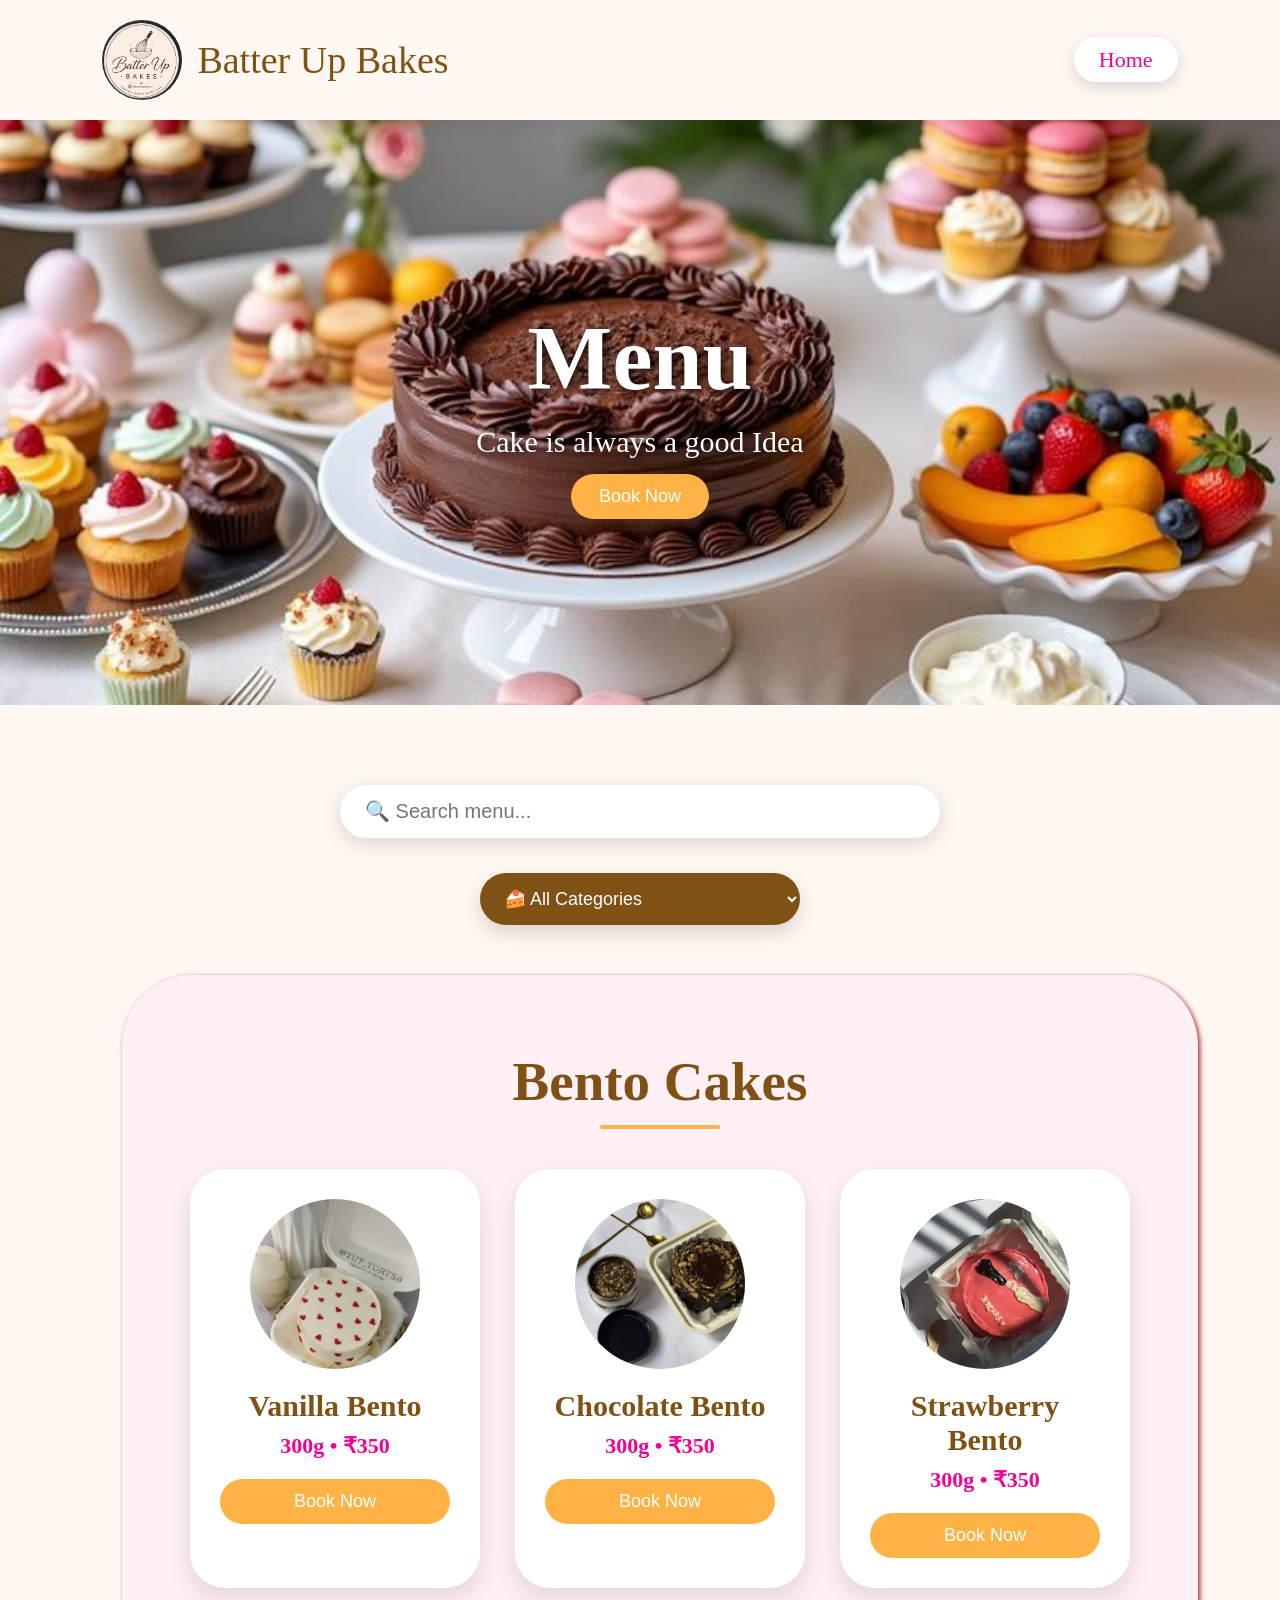
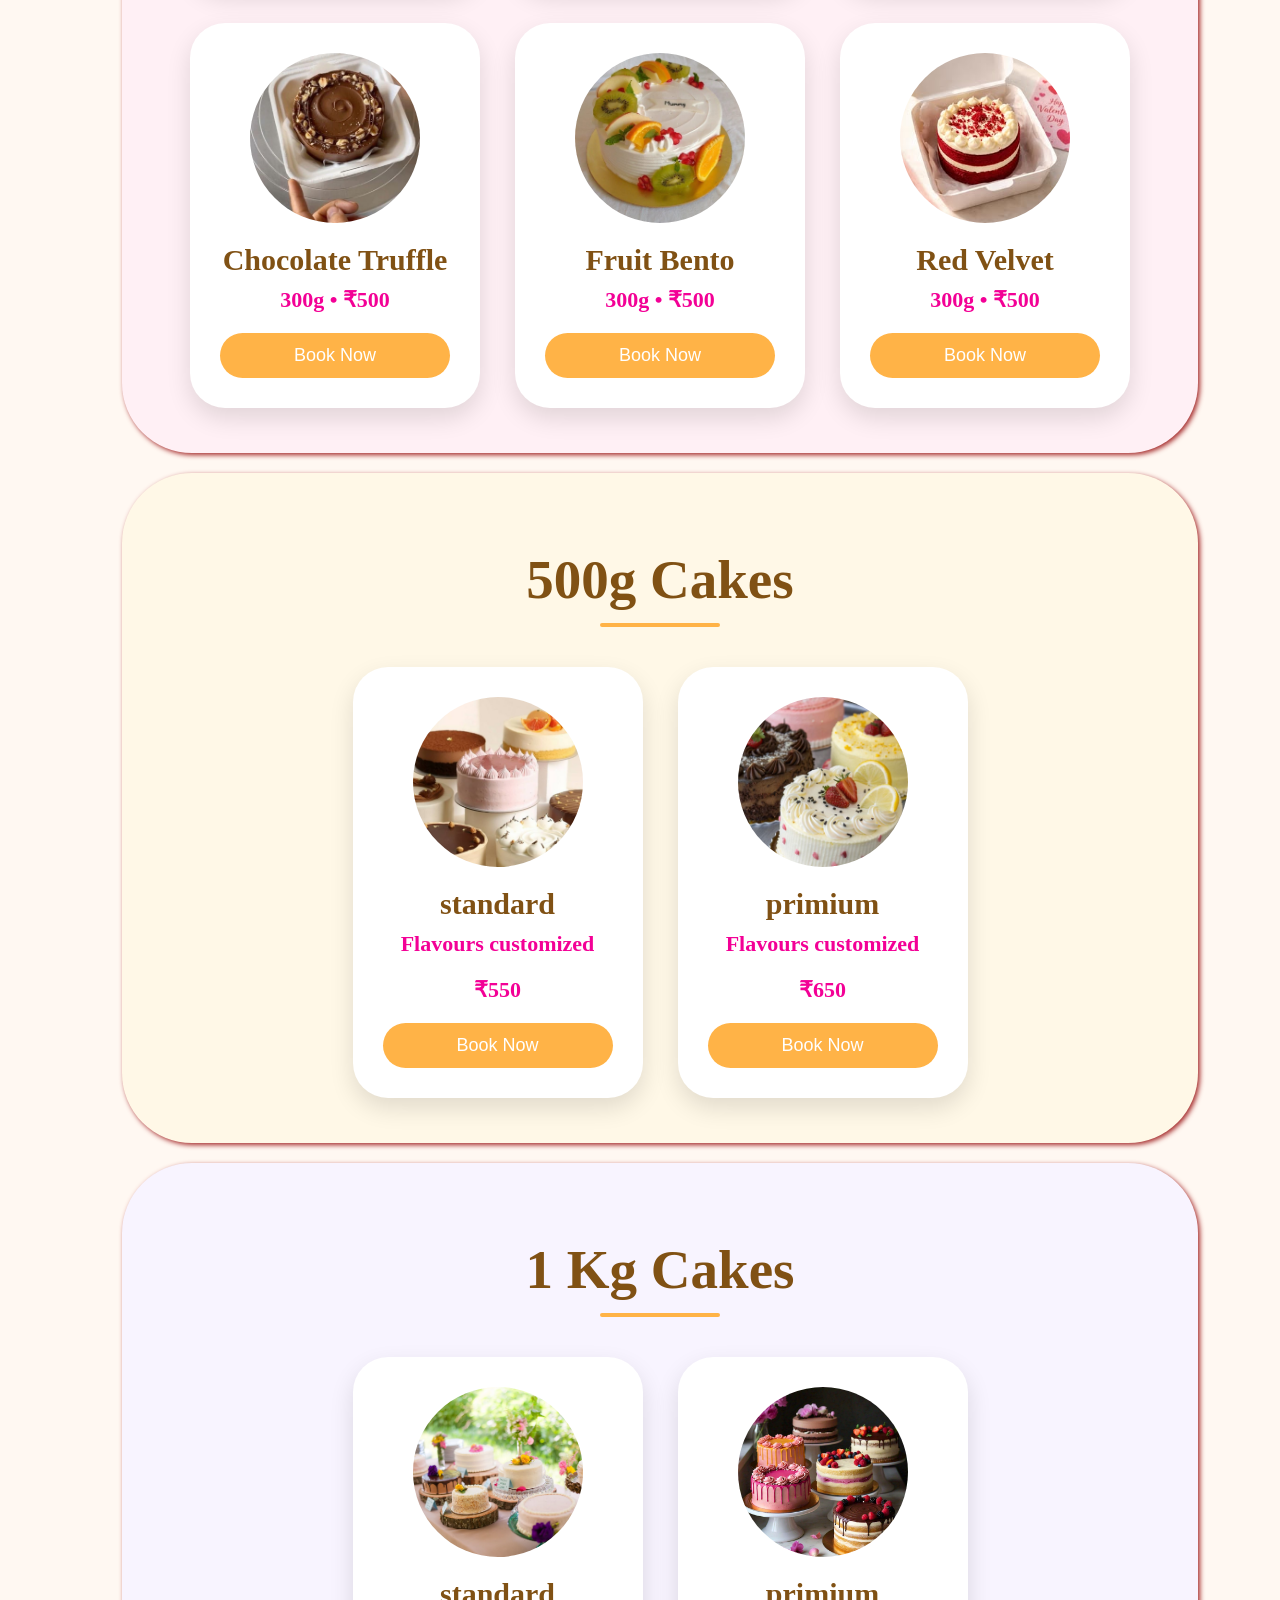
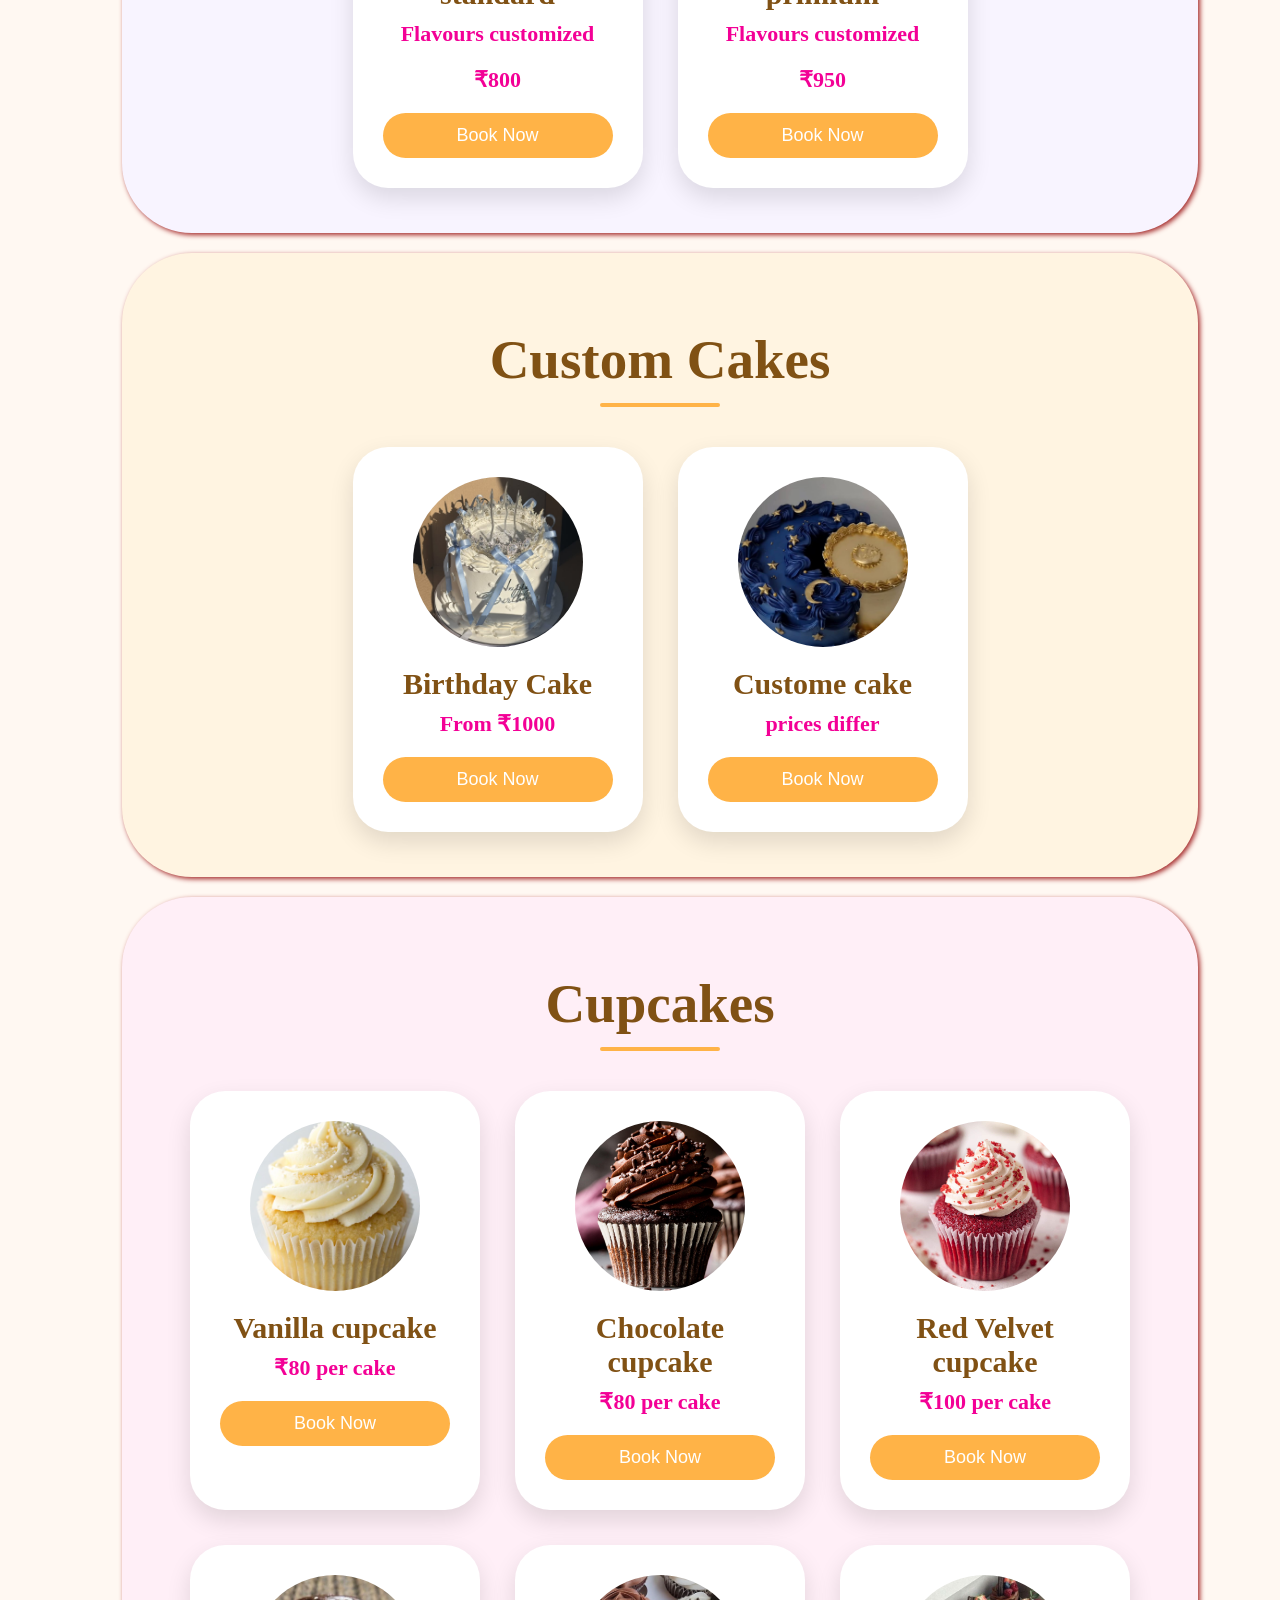
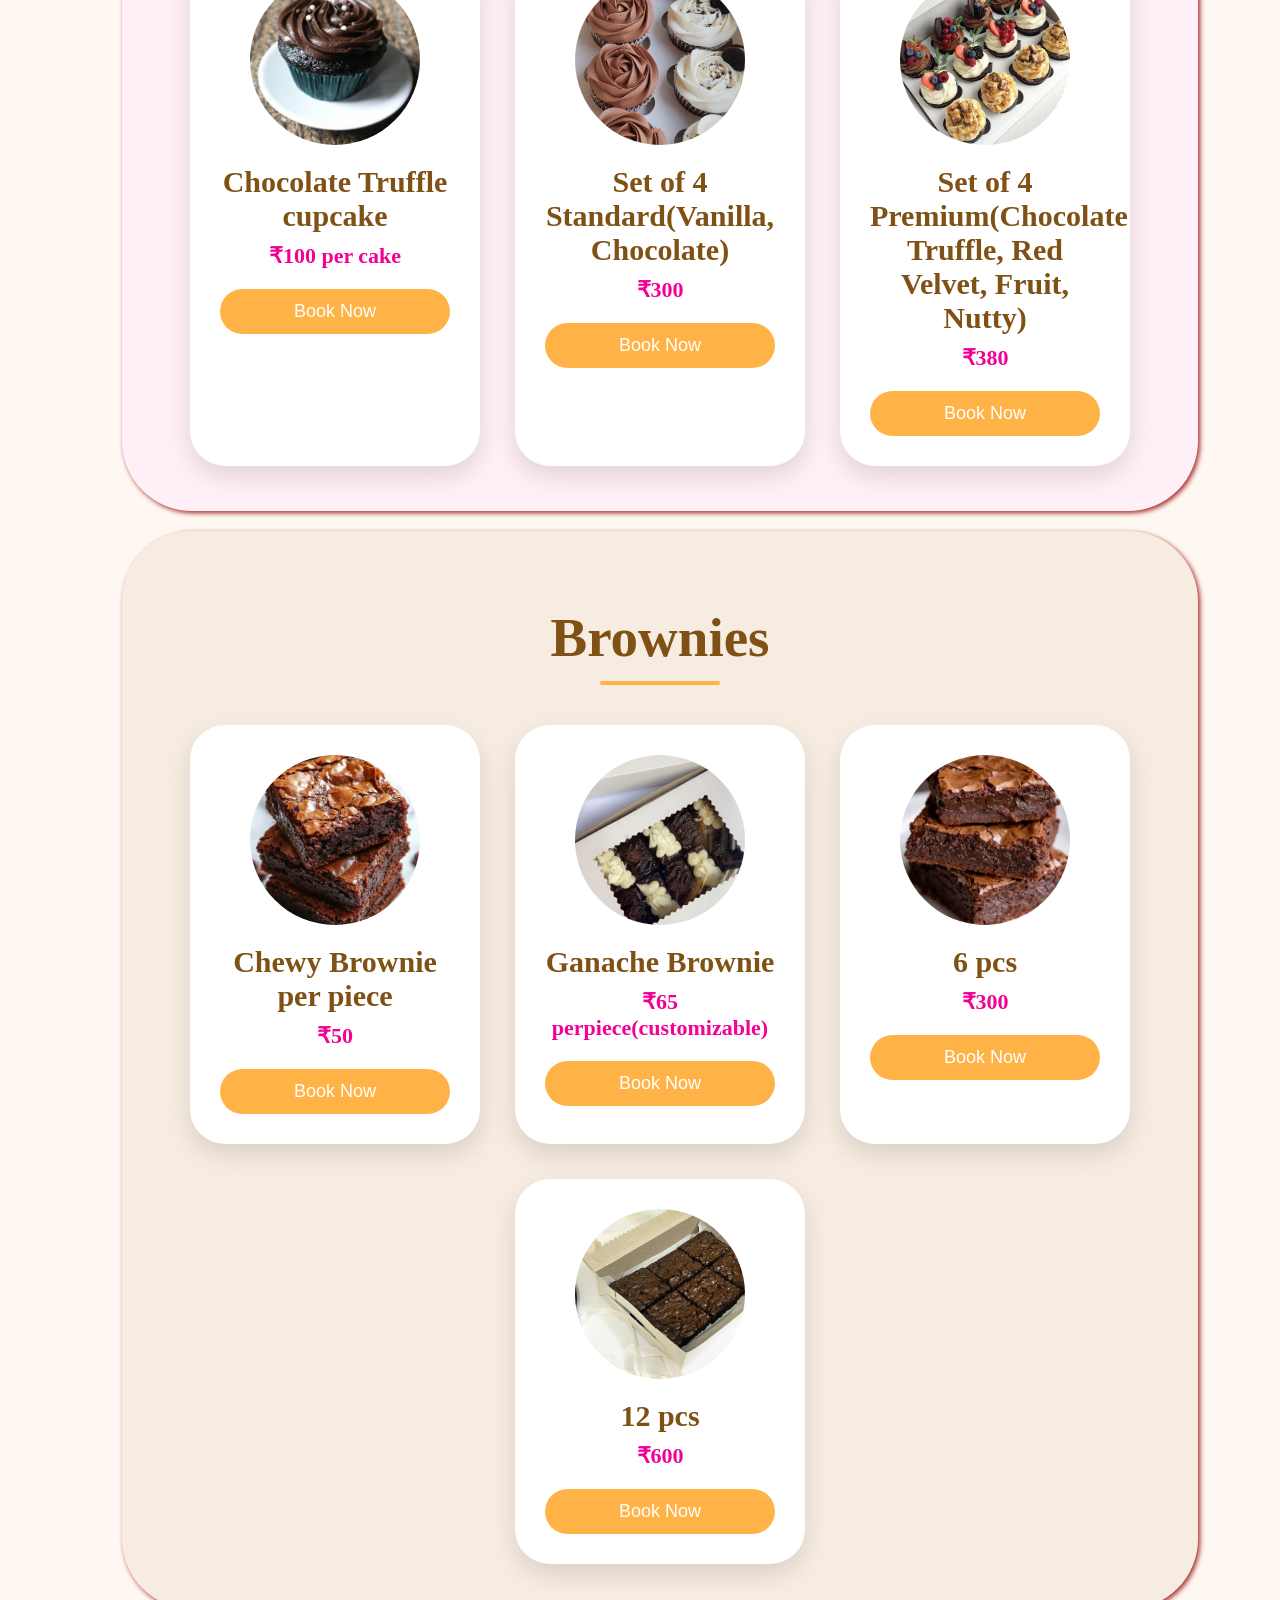
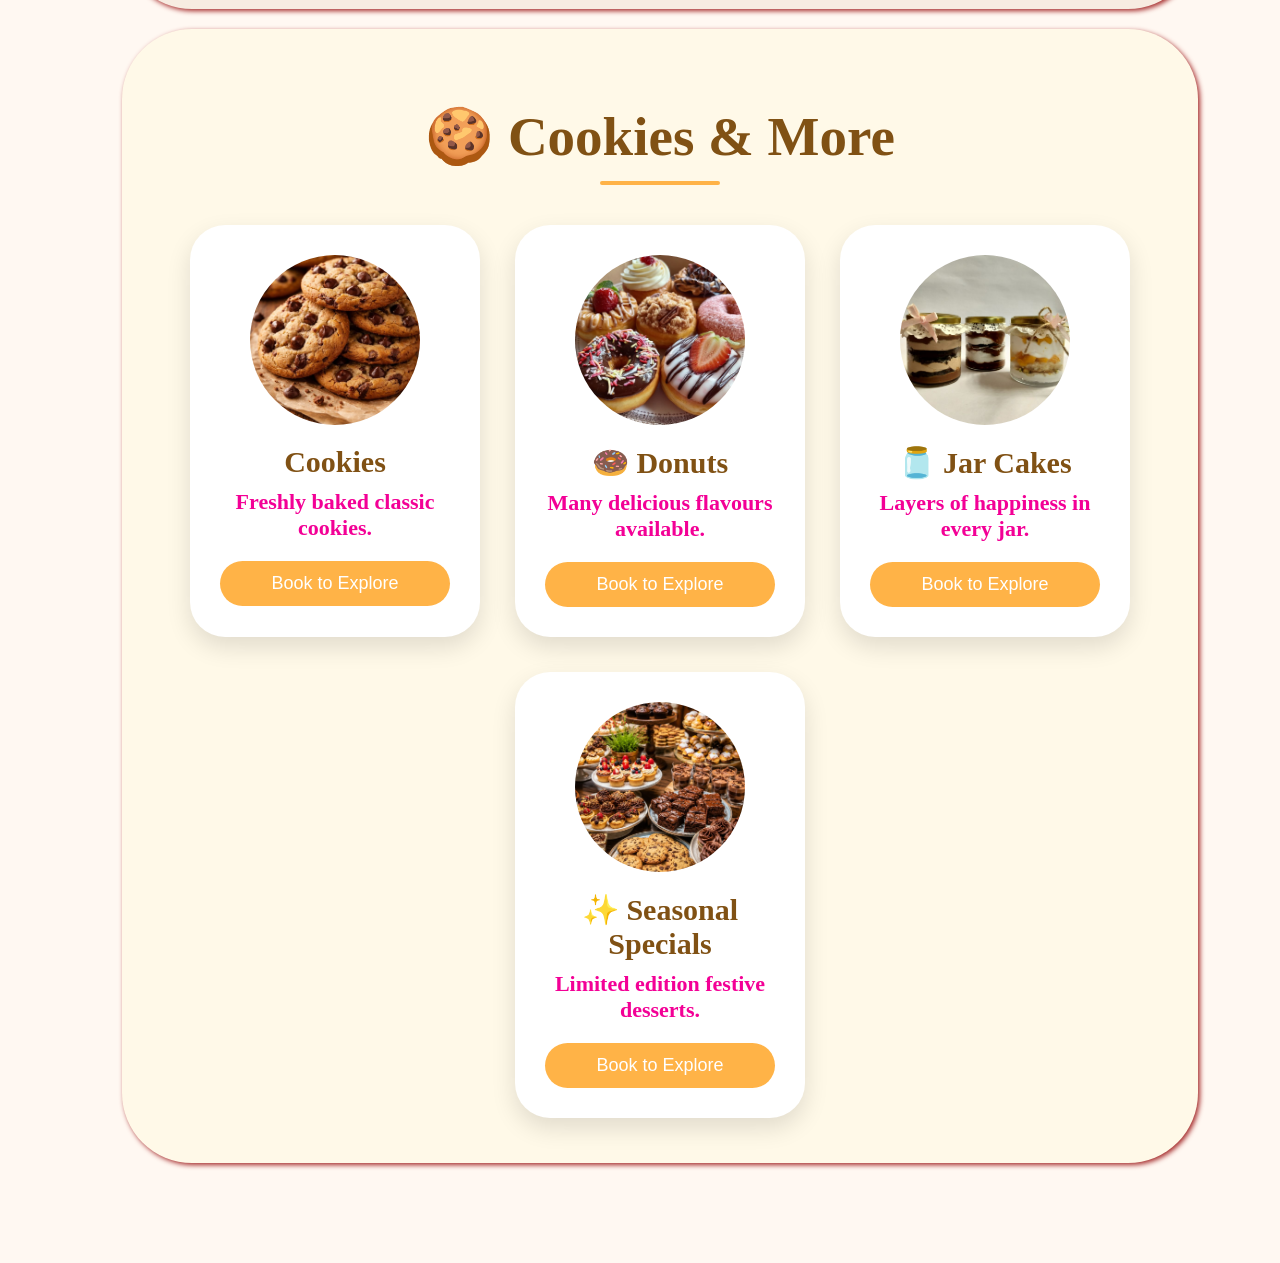
<file: menu.html>
<!DOCTYPE html>
<html lang="en">

<head>
    <meta charset="UTF-8">
    <meta name="viewport" content="width=device-width, initial-scale=1.0">
    <title>Batter Up Bakes Menu</title>
    <link rel="stylesheet" href="menu.css">
</head>

<body>
    <nav>
        <div class="logo"><img src="img/logo.jpeg">
            <p>Batter Up Bakes</p>
        </div>
        <div class="navlink"><a href="index.html">Home</a></div>
    </nav>

    <section class="mainsec">
        <div class="mainhead">
            <h1 class="headmain">Menu</h1>
            <p>Cake is always a good Idea</p>
            <a href="#categoryFilter"><button>Book Now</button></a>
        </div>
    </section>

    <section class="page3">
        <div class="search-box">
            <input type="text" id="searchInput" placeholder="🔍 Search menu...">
        </div>

  <div class="filter-box">
    <select id="categoryFilter">

        <option value="all">🍰 All Categories</option>

        <option value="bento">Bento Cakes</option>
        <option value="halfkg">500g Cakes</option>
        <option value="onekg">1 Kg Cakes</option>
        <option value="custom">Custom Cakes</option>
        <option value="cupcakes">Cupcakes</option>
        <option value="brownies">Brownies</option>
      <option value="cookies&extra">cookies&extra</option>

    </select>
</div>
<div class="menucontainers">
        <section class="menu-section" id="bento" style="background:#FFF0F5;">
            <h2 class="menu-title">Bento Cakes</h2>
            <div class="cards">
                <div class="card">
                    <img src="img/bentovanilla.jpg" alt="Vanilla Bento">
                    <h3>Vanilla Bento</h3>
                    <p>300g • ₹350</p>
                    <a href="https://docs.google.com/forms/d/e/1FAIpQLSfpr65Jci-A5WSFiosB1jnzXq15KqU7nKUA9fYQ1sIJqqV6FQ/viewform?usp=publish-editohttps://docs.google.com/forms/d/e/1FAIpQLSfpr65Jci-A5WSFiosB1jnzXq15KqU7nKUA9fYQ1sIJqqV6FQ/viewform?usp=publish-editor"><button>Book Now</button></a>
                </div>
                <div class="card">
                    <img src="img/bentocho.jpeg" alt="Chocolate Bento">
                    <h3>Chocolate Bento</h3>
                    <p>300g • ₹350</p>
                    <a href="https://docs.google.com/forms/d/e/1FAIpQLSfpr65Jci-A5WSFiosB1jnzXq15KqU7nKUA9fYQ1sIJqqV6FQ/viewform?usp=publish-editor"><button>Book Now</button></a>
                </div>
                <div class="card">
                    <img src="img/bentostraw.jpeg" alt="Strawbery Bento">
                    <h3>Strawberry Bento</h3>
                    <p>300g • ₹350</p>
                    <a href="https://docs.google.com/forms/d/e/1FAIpQLSfpr65Jci-A5WSFiosB1jnzXq15KqU7nKUA9fYQ1sIJqqV6FQ/viewform?usp=publish-editor"><button>Book Now</button></a>
                </div>
                <div class="card">
                    <img src="img/bentotruffel.jpg" alt="Chocolate Truffle">
                    <h3>Chocolate Truffle</h3>
                    <p>300g • ₹500</p>
                    <a href="https://docs.google.com/forms/d/e/1FAIpQLSfpr65Jci-A5WSFiosB1jnzXq15KqU7nKUA9fYQ1sIJqqV6FQ/viewform?usp=publish-editor"><button>Book Now</button></a>
                </div>
                <div class="card">
                    <img src="img/bentofruit.jpg" alt="Fruit Bento">
                    <h3>Fruit Bento</h3>
                    <p>300g • ₹500</p>
                    <a href="https://docs.google.com/forms/d/e/1FAIpQLSfpr65Jci-A5WSFiosB1jnzXq15KqU7nKUA9fYQ1sIJqqV6FQ/viewform?usp=publish-editor"><button>Book Now</button></a>
                </div>
                <div class="card">
                    <img src="img/bentoredvelvet.jpg" alt="Red Velvet">
                    <h3>Red Velvet</h3>
                    <p>300g • ₹500</p>
                    <a href="https://docs.google.com/forms/d/e/1FAIpQLSfpr65Jci-A5WSFiosB1jnzXq15KqU7nKUA9fYQ1sIJqqV6FQ/viewform?usp=publish-editor"><button>Book Now</button></a>
                </div>
            </div>
        </section>
        <section class="menu-section" id="halfkg" style="background:#FFF8E7;">
            <h2 class="menu-title">500g Cakes</h2>
            <div class="cards">
                <div class="card">
                    <img src="img/500gstandard.jpg" alt="standard">
                    <h3>standard</h3>
                    <p>Flavours customized</p>
                    <p>₹550</p>
                    <a href="https://docs.google.com/forms/d/e/1FAIpQLSfBydbBapdOjcCIF0VYq-GWuK4EWO_kN0GrDG4u-eulMun42w/viewform?usp=publish-editor"><button>Book Now</button></a>
                </div>
                <div class="card">
                    <img src="img/500gprimium.jpg" alt="primium">
                    <h3>primium</h3>
                     <p>Flavours customized</p>
                    <p>₹650</p>
                    <a href="https://docs.google.com/forms/d/e/1FAIpQLSfBydbBapdOjcCIF0VYq-GWuK4EWO_kN0GrDG4u-eulMun42w/viewform?usp=publish-editor"><button>Book Now</button></a>
                </div>
            
            </div>
        </section>
        <section class="menu-section" id="onekg" style="background:#F8F4FF;">
            <h2 class="menu-title">1 Kg Cakes</h2>
            <div class="cards">
                      <div class="card">
                    <img src="img/1kgstandard.jpg" alt="standard">
                    <h3>standard</h3>
                    <p>Flavours customized</p>
                    <p>₹800</p>
                    <a href="https://docs.google.com/forms/d/e/1FAIpQLScQrOqfeb_8oYHNkOTTd0iEn-76POA6tRTaHVIDOPsCQ2T52Q/viewform?usp=publish-editor"><button>Book Now</button></a>
                </div>
                <div class="card">
                    <img src="img/1kgprium.jpg" alt="primium">
                    <h3>primium</h3>
                     <p>Flavours customized</p>
                    <p>₹950</p>
                    <a href="https://docs.google.com/forms/d/e/1FAIpQLScQrOqfeb_8oYHNkOTTd0iEn-76POA6tRTaHVIDOPsCQ2T52Q/viewform?usp=publish-editor"><button>Book Now</button></a>
                </div>
            </div>
        </section>
        <section class="menu-section" id="custom" style="background:#FFF4E1;">
            <h2 class="menu-title">Custom Cakes</h2>
            <div class="cards">
                <div class="card">
                    <img src="img/birthday.jpg" alt="Birthday Cake">
                    <h3>Birthday Cake</h3>
                    <p>From ₹1000</p>
                    <a href="https://docs.google.com/forms/d/e/1FAIpQLSewl-9CfyhIMPSWNs_NJ-sugHLLt5Mqbyy63jXvrlaO_hGV3g/viewform?usp=publish-editor"><button>Book Now</button></a>
                </div>
                
                <div class="card">
                    <img src="img/custom.jpg" alt="Photo Cake">
                    <h3>Custome cake</h3>
                    <p>prices differ</p>
                    <a href="https://docs.google.com/forms/d/e/1FAIpQLSewl-9CfyhIMPSWNs_NJ-sugHLLt5Mqbyy63jXvrlaO_hGV3g/viewform?usp=publish-editor"><button>Book Now</button></a>
                </div>
            </div>
        </section>
        <section class="menu-section" id="cupcakes" style="background:#FFEFF7;">
            <h2 class="menu-title">Cupcakes</h2>
            <div class="cards">
                <div class="card">
                    <img src="img/1vanilacup.jpg" alt="Vanilla">
                    <h3>Vanilla cupcake</h3>
                    <p>₹80 per cake</p>
                    <a href="https://docs.google.com/forms/d/e/1FAIpQLScvbr7Wvd-MW5IbCSwzjwRUlLeN4XeN2rGNoAg3ZPNf_-KEmA/viewform?usp=publish-editohttps://docs.google.com/forms/d/e/1FAIpQLSe7jDrmaGhGaHXKQKHEm5MhxAvSXSWbmMZj6J82kWjvKdm3Mg/viewform?usp=publish-editohttps://docs.google.com/forms/d/e/1FAIpQLSd8BSM6NNizgfE3lwOWlXEQReaHNnIYhFQkOk7FT8rQd5pn2A/viewform?usp=publish-editor"><button>Book Now</button></a>
                </div>
                <div class="card">
                    <img src="img/1chocolatecup.jpg" alt="Chocolate">
                    <h3>Chocolate cupcake</h3>
                    <p>₹80 per cake</p>
                    <a href="https://docs.google.com/forms/d/e/1FAIpQLScvbr7Wvd-MW5IbCSwzjwRUlLeN4XeN2rGNoAg3ZPNf_-KEmA/viewform?usp=publish-editohttps://docs.google.com/forms/d/e/1FAIpQLSe7jDrmaGhGaHXKQKHEm5MhxAvSXSWbmMZj6J82kWjvKdm3Mg/viewform?usp=publish-editohttps://docs.google.com/forms/d/e/1FAIpQLSd8BSM6NNizgfE3lwOWlXEQReaHNnIYhFQkOk7FT8rQd5pn2A/viewform?usp=publish-editor"><button>Book Now</button></a>
                </div>
                <div class="card">
                    <img src="img/1redcup.jpg" alt="Red Velvet">
                    <h3>Red Velvet cupcake</h3>
                    <p>₹100 per cake</p>
                    <a href="https://docs.google.com/forms/d/e/1FAIpQLScvbr7Wvd-MW5IbCSwzjwRUlLeN4XeN2rGNoAg3ZPNf_-KEmA/viewform?usp=publish-editohttps://docs.google.com/forms/d/e/1FAIpQLSe7jDrmaGhGaHXKQKHEm5MhxAvSXSWbmMZj6J82kWjvKdm3Mg/viewform?usp=publish-editohttps://docs.google.com/forms/d/e/1FAIpQLSd8BSM6NNizgfE3lwOWlXEQReaHNnIYhFQkOk7FT8rQd5pn2A/viewform?usp=publish-editor"><button>Book Now</button></a>
                </div>
                <div class="card">
                    <img src="img/1truffelcup.jpg" alt="Chocolate Truffle">
                    <h3>Chocolate Truffle cupcake</h3>
                    <p>₹100 per cake</p>
                    <a href="https://docs.google.com/forms/d/e/1FAIpQLScvbr7Wvd-MW5IbCSwzjwRUlLeN4XeN2rGNoAg3ZPNf_-KEmA/viewform?usp=publish-editohttps://docs.google.com/forms/d/e/1FAIpQLSe7jDrmaGhGaHXKQKHEm5MhxAvSXSWbmMZj6J82kWjvKdm3Mg/viewform?usp=publish-editohttps://docs.google.com/forms/d/e/1FAIpQLSd8BSM6NNizgfE3lwOWlXEQReaHNnIYhFQkOk7FT8rQd5pn2A/viewform?usp=publish-editor"><button>Book Now</button></a>
                </div>
                <div class="card">
                    <img src="img/standard4cupcake.jpg" alt="Set of 4 Standard">
                    <h3>Set of 4 Standard(Vanilla, Chocolate)</h3>
                    <p>₹300</p>
                    <a href="https://docs.google.com/forms/d/e/1FAIpQLScvbr7Wvd-MW5IbCSwzjwRUlLeN4XeN2rGNoAg3ZPNf_-KEmA/viewform?usp=publish-editohttps://docs.google.com/forms/d/e/1FAIpQLSe7jDrmaGhGaHXKQKHEm5MhxAvSXSWbmMZj6J82kWjvKdm3Mg/viewform?usp=publish-editohttps://docs.google.com/forms/d/e/1FAIpQLSd8BSM6NNizgfE3lwOWlXEQReaHNnIYhFQkOk7FT8rQd5pn2A/viewform?usp=publish-editor"><button>Book Now</button></a>
                </div>
                <div class="card">
                    <img src="img/primiumcupcake.jpg" alt="Set of 4 Premium">
                    <h3>Set of 4 Premium(Chocolate Truffle, Red Velvet, Fruit, Nutty)</h3>
                    <p>₹380</p>
                    <a href="https://docs.google.com/forms/d/e/1FAIpQLScvbr7Wvd-MW5IbCSwzjwRUlLeN4XeN2rGNoAg3ZPNf_-KEmA/viewform?usp=publish-editohttps://docs.google.com/forms/d/e/1FAIpQLSe7jDrmaGhGaHXKQKHEm5MhxAvSXSWbmMZj6J82kWjvKdm3Mg/viewform?usp=publish-editohttps://docs.google.com/forms/d/e/1FAIpQLSd8BSM6NNizgfE3lwOWlXEQReaHNnIYhFQkOk7FT8rQd5pn2A/viewform?usp=publish-editor"><button>Book Now</button></a>
                </div>
            </div>
        </section>
        <section class="menu-section" id="brownies" style="background:#F7ECE1;">
            <h2 class="menu-title">Brownies</h2>
            <div class="cards">
                <div class="card">
                    <img src="img/brownie3.jpg" alt="Chewy Brownie">
                    <h3>Chewy Brownie per piece</h3>
                    <p>₹50</p>
                    <a href="https://docs.google.com/forms/d/e/1FAIpQLSe7jDrmaGhGaHXKQKHEm5MhxAvSXSWbmMZj6J82kWjvKdm3Mg/viewform?usp=publish-editohttps://docs.google.com/forms/d/e/1FAIpQLSd8BSM6NNizgfE3lwOWlXEQReaHNnIYhFQkOk7FT8rQd5pn2A/viewform?usp=publish-editor"><button>Book Now</button></a>
                </div>
                <div class="card">
                    <img src="img/Gbrownie2.jpeg" alt="Ganache Brownie">
                    <h3>Ganache Brownie</h3>
                    <p>₹65 perpiece(customizable)</p>
                    <a href="https://docs.google.com/forms/d/e/1FAIpQLSe7jDrmaGhGaHXKQKHEm5MhxAvSXSWbmMZj6J82kWjvKdm3Mg/viewform?usp=publish-editohttps://docs.google.com/forms/d/e/1FAIpQLSd8BSM6NNizgfE3lwOWlXEQReaHNnIYhFQkOk7FT8rQd5pn2A/viewform?usp=publish-editor"><button>Book Now</button></a>
                </div>
                <div class="card">
                    <img src="img/brownie2.jpg" alt="6 pcs">
                    <h3>6 pcs</h3>
                    <p>₹300</p>
                    <a href="https://docs.google.com/forms/d/e/1FAIpQLSe7jDrmaGhGaHXKQKHEm5MhxAvSXSWbmMZj6J82kWjvKdm3Mg/viewform?usp=publish-editohttps://docs.google.com/forms/d/e/1FAIpQLSd8BSM6NNizgfE3lwOWlXEQReaHNnIYhFQkOk7FT8rQd5pn2A/viewform?usp=publish-editor"><button>Book Now</button></a>
                </div>
                <div class="card">
                    <img src="img/brownie.jpeg" alt="12 pcs">
                    <h3>12 pcs</h3>
                    <p>₹600</p>
                    <a href="https://docs.google.com/forms/d/e/1FAIpQLSe7jDrmaGhGaHXKQKHEm5MhxAvSXSWbmMZj6J82kWjvKdm3Mg/viewform?usp=publish-editohttps://docs.google.com/forms/d/e/1FAIpQLSd8BSM6NNizgfE3lwOWlXEQReaHNnIYhFQkOk7FT8rQd5pn2A/viewform?usp=publish-editor"><button>Book Now</button></a>
                </div>
            </div>
        </section>
        <section class="menu-section" id="cookies&extra" style="background:#FFF9E8;">
    <h2 class="menu-title">🍪 Cookies & More</h2>

    <div class="cards">

        <!-- Cookies -->
        <div class="card">
            <img src="img/cookies.jpg" alt="Chocolate Chip Cookies">
            <h3> Cookies</h3>
            <p>Freshly baked classic cookies.</p>
            <a href="https://docs.google.com/forms/d/e/1FAIpQLSd8BSM6NNizgfE3lwOWlXEQReaHNnIYhFQkOk7FT8rQd5pn2A/viewform?usp=publish-editor"><button>Book to Explore</button></a>
        </div>

 
    

        <!-- Donuts -->
        <div class="card">
            <img src="img/dounuts.jpg" alt="Donuts">
            <h3>🍩 Donuts</h3>
            <p>Many delicious flavours available.</p>
            <a href="https://docs.google.com/forms/d/e/1FAIpQLSd8BSM6NNizgfE3lwOWlXEQReaHNnIYhFQkOk7FT8rQd5pn2A/viewform?usp=publish-editor"><button>Book to Explore</button></a>
        </div>

        <!-- Jar Cakes -->
        <div class="card">
            <img src="img/arcakes.jpg" alt="Jar Cakes">
            <h3>🫙 Jar Cakes</h3>
            <p>Layers of happiness in every jar.</p>
            <a href="https://docs.google.com/forms/d/e/1FAIpQLSd8BSM6NNizgfE3lwOWlXEQReaHNnIYhFQkOk7FT8rQd5pn2A/viewform?usp=publish-editor"><button>Book to Explore</button></a>
        </div>

 
        <!-- Seasonal Specials -->
        <div class="card">
            <img src="img/seadonal.jpg" alt="Seasonal Specials">
            <h3>✨ Seasonal Specials</h3>
            <p>Limited edition festive desserts.</p>
            <a href="https://docs.google.com/forms/d/e/1FAIpQLSd8BSM6NNizgfE3lwOWlXEQReaHNnIYhFQkOk7FT8rQd5pn2A/viewform?usp=publish-editor"><button>Book to Explore</button></a>
        </div>

    </div>
</section>
        
    </section>
    
    <script>
 const searchInput = document.getElementById("searchInput");
const filter = document.getElementById("categoryFilter");

function filterMenu() {

    const search = searchInput.value.toLowerCase();
    const category = filter.value;

    document.querySelectorAll(".menu-section").forEach(section => {

        let showSection = category === "all" || section.id === category;

        let visibleCards = 0;

        section.querySelectorAll(".card").forEach(card => {

            const text = card.innerText.toLowerCase();

            const match = text.includes(search);

            if(showSection && match){

                card.style.display="block";
                visibleCards++;

            }else{

                card.style.display="none";

            }

        });

        section.style.display =
            (showSection && visibleCards>0) ? "block" : "none";

    });

}

searchInput.addEventListener("keyup",filterMenu);

filter.addEventListener("change",filterMenu);

filterMenu();
</script>
</body>

</html>
</file>
<file: menu.css>
* {
    margin: 0;
    padding: 0;
    box-sizing: border-box;
    scroll-behavior: smooth;
}

body {
    font-family: "Monotype Corsiva", cursive;
    background: antiquewhite;
    color: rgb(128, 81, 20);
    overflow-x: hidden;
}

section {
    width: 100%;
    padding: 0 8%;
}

.menucontainers section {
    padding: 5px;
    border-radius: 70px;
    box-shadow: 2px 2px 5px brown;
    margin: 20px;
}

nav {
    display: flex;
    justify-content: space-between;
    align-items: center;
    padding: 20px 8%;
    background: #fff8f2;
    position: sticky;
    top: 0;
    z-index: 1000;
    box-shadow: 0 5px 15px rgba(0, 0, 0, .08);
}

.logo {
    display: flex;
    align-items: center;
    gap: 15px;
}

.logo img {
    width: 80px;
    height: 80px;
    border-radius: 50%;
    object-fit: cover;
}

.logo p {
    font-size: 38px;
    color: #805114;
}

.navlink a {
    text-decoration: none;
    padding: 10px 25px;
    background: #fff;
    border-radius: 40px;
    color: #f30096;
    font-size: 22px;
    box-shadow: 0 5px 15px rgba(0, 0, 0, .15);
    transition: .3s;
}

.navlink a:hover {
    background: #805114;
    color: #fff;
}

.mainsec {
    min-height: 65vh;
    background: url(img/menu.jpg) center/cover no-repeat;
    display: flex;
    justify-content: center;
    align-items: center;
    text-align: center;
}

.mainhead {
    color: #fff;
    text-shadow: 2px 2px 10px #000;
}

.headmain {
    font-size: 90px;
}

.mainhead p {
    font-size: 30px;
    margin: 15px 0;
}

button {
    padding: 12px 28px;
    border: none;
    border-radius: 40px;
    background: #ffb347;
    color: #fff;
    font-size: 18px;
    cursor: pointer;
    transition: .3s;
}

button:hover {
    background: #f30096;
    transform: translateY(-4px);
}

.page3 {
    background: #fff8f2;
    padding: 80px 8%;
}

.search-box {
    display: flex;
    justify-content: center;
    margin-bottom: 35px;
}

.search-box input {
    width: 600px;
    max-width: 100%;
    padding: 15px 25px;
    border: none;
    border-radius: 40px;
    font-size: 20px;
    box-shadow: 0 5px 20px rgba(0, 0, 0, .15);
    outline: none;
}

.category-menu {
    display: flex;
    flex-wrap: wrap;
    justify-content: center;
    gap: 15px;
    margin-bottom: 60px;
}

.category-menu a {
    text-decoration: none;
    padding: 12px 22px;
    background: #805114;
    color: #fff;
    border-radius: 40px;
    transition: .3s;
}

.category-menu a:hover {
    background: #f30096;
}

.menu-title {
    text-align: center;
    font-size: 55px;
    margin: 70px 0 40px;
    color: #805114;
}

.menu-title:after {
    content: "";
    display: block;
    width: 120px;
    height: 4px;
    background: #ffb347;
    margin: 12px auto;
    border-radius: 20px;
}

.cards {
    display: flex;
    justify-content: center;
    flex-wrap: wrap;
    gap: 35px;
    margin-bottom: 40px;
}

.card {
    width: 290px;
    background: #fff;
    padding: 30px;
    border-radius: 35px;
    text-align: center;
    box-shadow: 0 10px 25px rgba(0, 0, 0, .12);
    transition: .4s;
}

.card:hover {
    transform: translateY(-10px);
}

.card img {
    width: 170px;
    height: 170px;
    border-radius: 50%;
    object-fit: cover;
    margin: auto;
    display: block;
}

.card h3 {
    margin: 20px 0 10px;
    font-size: 30px;
    color: #805114;
}

.card p {
    font-size: 22px;
    font-weight: bold;
    color: #f30096;
    margin-bottom: 20px;
}

.card button {
    width: 100%;
}

#noResult {
    font-size: 28px;
    margin: 40px 0;
    color: #805114;
}

.filter-box {
    display: flex;
    justify-content: center;
    margin-bottom: 50px;
}

.filter-box select {
    width: 320px;
    max-width: 100%;
    padding: 15px 20px;
    border: none;
    border-radius: 40px;
    background: #805114;
    color: white;
    font-size: 18px;
    cursor: pointer;
    outline: none;
    box-shadow: 0 8px 20px rgba(0, 0, 0, .15);
}

.filter-box select option {
    background: white;
    color: #805114;
}

/* ==========================
   Mobile (768px and below)
========================== */

@media (max-width:768px) {

    nav {
        flex-direction: column;
        gap: 20px;
    }

    .logo p {
        font-size: 28px;
    }

    .headmain {
        font-size: 60px;
    }

    .mainhead p {
        font-size: 22px;
    }

    /* Search */

    .search-box input {
        width: 100%;
        font-size: 17px;
    }

    /* Filter */

    .filter-box {
        width: 100%;
    }

    .filter-box select {
        width: 100%;
    }

    /* Sections */

    .menucontainers {
        padding: 0;
    }

    .menucontainers section {
        width: 100%;
        margin: 25px auto;
        padding: 25px 15px;
        border-radius: 35px;
    }

    /* Heading */

    .menu-title {
        font-size: 38px;
        margin: 20px 0 35px;
    }

    /* Cards - 2 per row */

    .cards {
        display: flex;
        justify-content: center;
        align-items: stretch;
        flex-wrap: wrap;
        gap: 15px;
    }

    /* Individual card */

    .card {
        width: calc(50% - 8px);
        max-width: 220px;
        padding: 14px;
        margin: 0;
        border-radius: 55% 45% 60% 40% / 40% 55% 45% 60%;
    }

    /* Images */

    .card img {
        width: 100px;
        height: 100px;
    }

    /* Text */

    .card h3 {
        font-size: 18px;
    }

    .card p {
        font-size: 15px;
    }

    /* Button */

    .card button {
        width: 80%;
        font-size: 13px;
        padding: 8px;
    }
}

/* ==========================
   Small Phones
========================== */

@media (max-width:480px) {

    .logo img {
        width: 60px;
        height: 60px;
    }

    .logo p {
        font-size: 22px;
    }

    .headmain {
        font-size: 42px;
    }

    .mainhead p {
        font-size: 18px;
    }

    /* Section */

    .menucontainers section {
        margin: 20px auto;
        padding: 20px 10px;
        border-radius: 28px;
    }

    /* Cards row */

    .cards {
        gap: 10px;
    }

    /* Card - 2 per row */

    .card {
        width: calc(50% - 5px);
        max-width: 165px;
        padding: 10px;
    }

    /* Image */

    .card img {
        width: 75px;
        height: 75px;
    }

    /* Text */

    .card h3 {
        font-size: 14px;
        margin: 12px 0 6px;
    }

    .card p {
        font-size: 12px;
        margin-bottom: 10px;
    }

    button {
        font-size: 12px;
        padding: 6px;
    }
}
</file>
